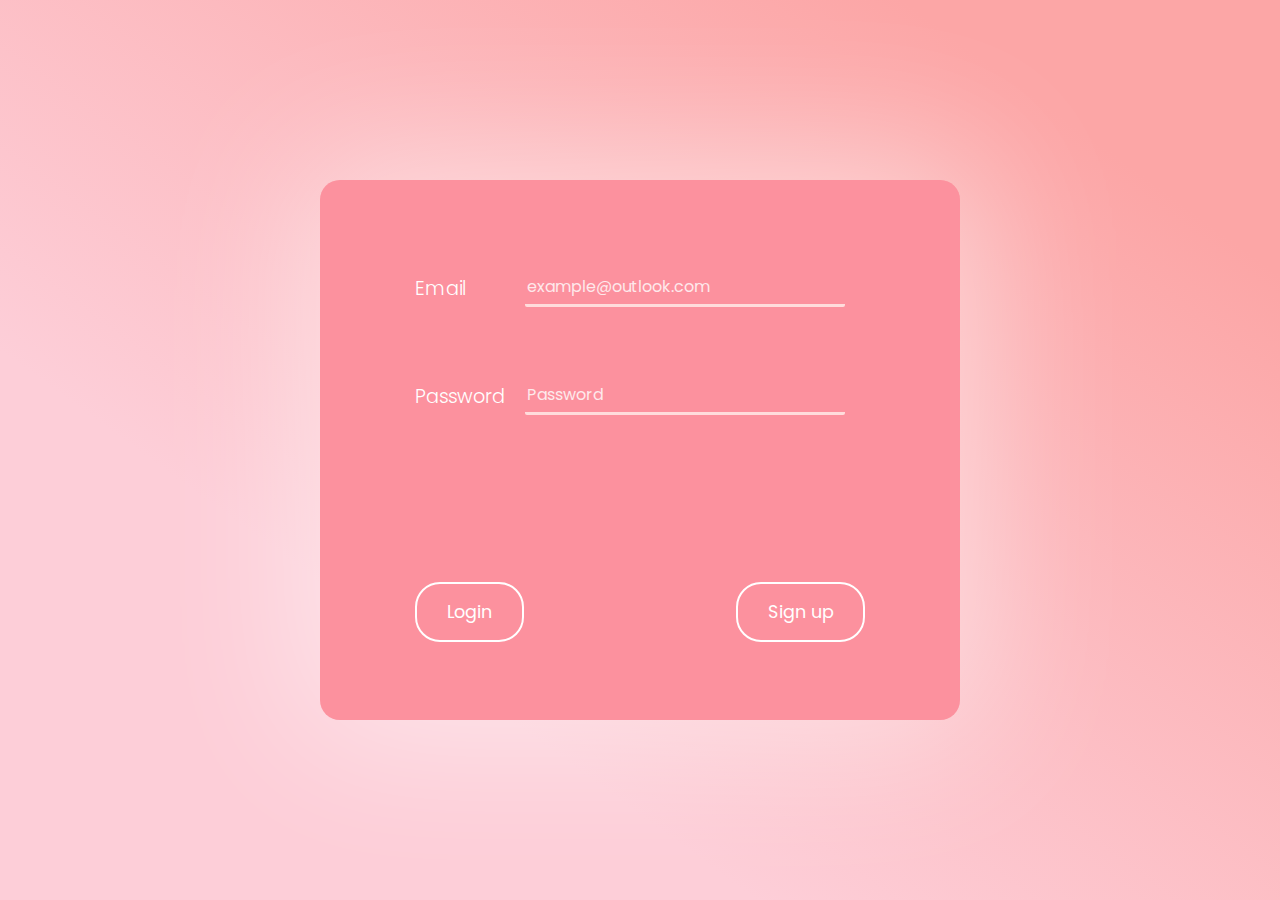
<file: src/main/webapp/Pages/login/index.html>
<!DOCTYPE html>
<html lang="en">
  <head>
    <meta charset="UTF-8" />
    <meta name="viewport" content="width=device-width, initial-scale=1.0" />
    <script src="https://www.google.com/recaptcha/api.js"></script>
    <script src="https://code.jquery.com/jquery-3.5.1.min.js"></script>
    <script src="../../js/login.js"></script>
    <link rel="preconnect" href="https://fonts.gstatic.com" />
    <link
      href="https://fonts.googleapis.com/css2?family=Poppins:wght@300;400&display=swap"
      rel="stylesheet"
    />
    <link rel="stylesheet" href="../../Styling/login.css" />
    <title>Login</title>
  </head>
  <body>
    <section class="l-card">
      <section class="page_inner">
        <form id="loginForm">
          <div>
            <label>Email</label>
            <input
              type="email"
              name="email"
              id="email"
              placeholder="example@outlook.com"
              required
            />
          </div>

          <div>
            <label>Password</label>
            <input
              type="password"
              pattern=".{4,8}"
              name="password"
              id="password"
              placeholder="Password"
              title="8 characters maximum"
              required
            />
          </div>

          <div
            style="border-radius: 15px"
            id="recaptcha"
            class="g-recaptcha"
            data-sitekey="6LcI3QwaAAAAANdpEQAz_khIPz480V4i9UyPRi9f"
          ></div>

          <div>
            <input type="submit" id="login" name="submit" value="Login" />
            <a href="../signup">Sign up</a>
          </div>
        </form>
      </section>
    </section>
  </body>
</html>
</file>
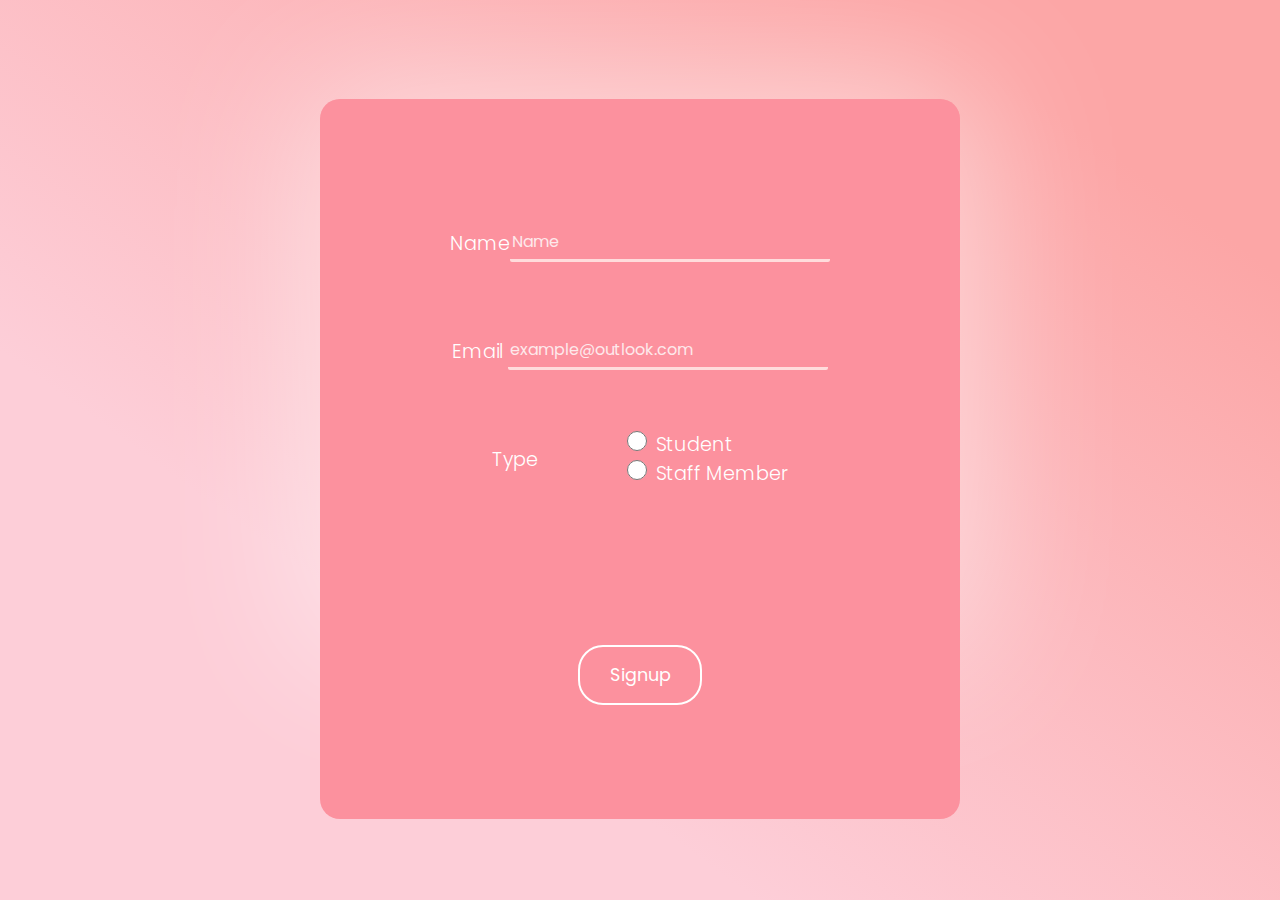
<file: src/main/webapp/Pages/signup/index.html>
<!DOCTYPE html>
<html lang="en">
  <head>
    <meta charset="UTF-8" />
    <meta name="viewport" content="width=device-width, initial-scale=1.0" />
    <script src="https://www.google.com/recaptcha/api.js"></script>
    <script src="https://code.jquery.com/jquery-3.5.1.min.js"></script>
    <script src="../../js/signup.js"></script>
    <link rel="preconnect" href="https://fonts.gstatic.com" />
    <link
      href="https://fonts.googleapis.com/css2?family=Poppins:wght@300;400&display=swap"
      rel="stylesheet"
    />
    <link rel="stylesheet" href="../../Styling/signup.css" />
    <title>Signup</title>
  </head>
  <body>
    <section class="l-card">
      <section class="page_inner">
        <form id="registerForm">
          <div>
            <label>Name</label>
            <input
              type="text"
              id="name"
              name="name"
              placeholder="Name"
              required
            />
          </div>

          <div>
            <label>Email</label>
            <input
              type="email"
              id="email"
              name="email"
              pattern="[a-z0-9._%+-]+@[a-z0-9.-]+\.[a-z]{2,}$"
              placeholder="example@outlook.com"
              required
            />
          </div>

          <div>
            <label>Type</label>
            <section class="l-flexbox">
              <section>
                <input
                  type="radio"
                  class="type"
                  name="type"
                  value="student"
                  onclick="reveal();"
                  required
                />
                <label>Student</label>
              </section>

              <section>
                <input
                  type="radio"
                  class="type"
                  name="type"
                  value="staffMember"
                  onclick="reveal();"
                  required
                />
                <label>Staff Member</label>
              </section>
            </section>
          </div>

          <div id="reveal" class="reveal-subject">
            <label>Choose Subject</label>
            <section class="subjects-box">
              <section class="l-flexbox">
                <section>
                  <input
                    type="radio"
                    class="subject"
                    name="subject"
                    value="Database"
                    required
                  />
                  <label>Database</label>
                </section>

                <section>
                  <input
                    type="radio"
                    name="subject"
                    class="subject"
                    value="Computer Science"
                    required
                  />
                  <label>Computer Science</label>
                </section>
              </section>
              <section class="l-flexbox">
                <section>
                  <input
                    type="radio"
                    name="subject"
                    class="subject"
                    value="Web Development"
                    required
                  />
                  <label>Web Development</label>
                </section>

                <section>
                  <input
                    type="radio"
                    name="subject"
                    class="subject"
                    value="Software Engineering"
                    required
                  />
                  <label>Software Engineering</label>
                </section>
              </section>
            </section>
          </div>

          <div
            style="border-radius: 15px"
            id="recaptcha"
            class="g-recaptcha"
            data-sitekey="6LcI3QwaAAAAANdpEQAz_khIPz480V4i9UyPRi9f"
          ></div>

          <div class="page_inner_btn">
            <input type="submit" id="signup" name="submit" value="Signup" />
            <a style="display: none" href="../login" id="login">Login</a>
          </div>
        </form>
      </section>
    </section>
  </body>
</html>
</file>
<file: src/main/webapp/Styling/login.css>
*{
  margin: 0;
  padding: 0;
  box-sizing: border-box;
  font-family: 'Poppins', sans-serif;
}

body{
  min-height: 100vh;
  background: no-repeat;
    background: linear-gradient(36deg, rgb(253, 206, 216) 30%, rgb(252, 166, 166) 85%);
}

.l-card{
  margin: auto;
  position: absolute;
  width: 50%;
  height: 60%;
  top: 50%;
  left: 50%;
  transform: translate(-50%, -50%);
  box-shadow: 0px 0px 150px 20px rgba(255, 255, 255, 0.493);
  border-radius: 20px;
}

.page_inner{
  display: flex;
  flex-direction: column;
  justify-content: center;
  align-items: center;
  min-height: 60vh;
  background: #fc919e;
  border-radius: 20px;
}

.page_inner div{
  display: flex;
  flex-direction: row;
  justify-content: space-between;
  align-items: center;
  min-height: 12vh;
  color: white;
}

.page_inner label{
  font-weight: 300;
  font-size: 1.2em;
}

input[type="email"], input[type="password"]{
  border: none;
  font-size: 1em;
  margin: 0 20px;
  padding: 5px 2px;
  background: none;
  border-radius: 2px;
  border-bottom: 3px solid rgb(255, 220, 220);
}

input[type="email"]:focus, input[type="password"]:focus{
  outline: none;
  background: transparent;
}

::placeholder{
  color: white;
  opacity: 0.8;
}
div a{
  color: white;
  padding: 15px 30px;
  cursor: pointer;
  font-size: 1.1em;
  border-radius: 25px;
  border: 2px solid white;
  background-color: transparent;
  text-decoration: none;
  text-align: center;
}

input[type="submit"]{
  color: white;
  padding: 15px 30px;
  cursor: pointer;
  font-size: 1.1em;
  border-radius: 25px;
  border: 2px solid white;
  background-color: transparent;
  text-decoration: none;
  text-align: center;
}
</file>
<file: src/main/webapp/Styling/signup.css>
*{
  margin: 0;
  padding: 0;
  box-sizing: border-box;
  font-family: 'Poppins', sans-serif;
}

body{
  min-height: 100vh;
  background: no-repeat;
    background: linear-gradient(36deg, rgb(253, 206, 216) 30%, rgb(252, 166, 166) 85%);
}

.l-card{
  margin: auto;
  position: absolute;
  width: 50%;
  height: 60%;
  top: 50%;
  left: 50%;
  transform: translate(-50%, -65%);
  box-shadow: 0px 0px 150px 20px rgba(255, 255, 255, 0.493);
  border-radius: 20px;
}

.page_inner{
  display: flex;
  flex-direction: column;
  justify-content: center;
  align-items: center;
  min-height: 80vh;
  background: #fc919e;
  border-radius: 20px;
}

.page_inner div{
  display: flex;
  flex-direction: row;
  justify-content: space-around;
  align-items: center;
  min-height: 12vh;
  color: white;
}

.page_inner label{
  font-weight: 300;
  font-size: 1.2em;
}

.page_inner_btn{
  display: flex;
  flex-direction: row;
  justify-content: center;
  align-items: center;
}

input[type="email"], input[type="password"], input[type="text"]{
  color: white;
  border: none;
  font-size: 1em;
  padding: 5px 2px;
  background: none;
  border-radius: 2px;
  border-bottom: 3px solid rgb(255, 220, 220);
}

input[type="email"]:focus, input[type="password"]:focus, input[type="text"]:focus{
  outline: none;
}

input[type="radio"]{
  border: none;
  height: 20px;
  width: 20px;
  margin: 0 5px;
}

::placeholder{
  color: white;
  opacity: 0.8;
}

input[type="submit"], a{
  color: white;
  padding: 15px 30px;
  cursor: pointer;
  font-size: 1.1em;
  border-radius: 25px;
  border: 2px solid white;
  background-color: transparent;
  text-decoration: none;
  text-align: center;
}

.page_inner .reveal-subject{
  display: flex;
  flex-direction: column;
  align-items: flex-start;
  display: none;
}

.reveal-subject .subjects-box{
  display: flex;
  flex-direction: row;
  align-items: flex-end;
  margin: 0 30px 0;
}

.l-flexbox{
  display: flex;
  flex-direction: column;
  align-items: flex-start;
}
</file>
